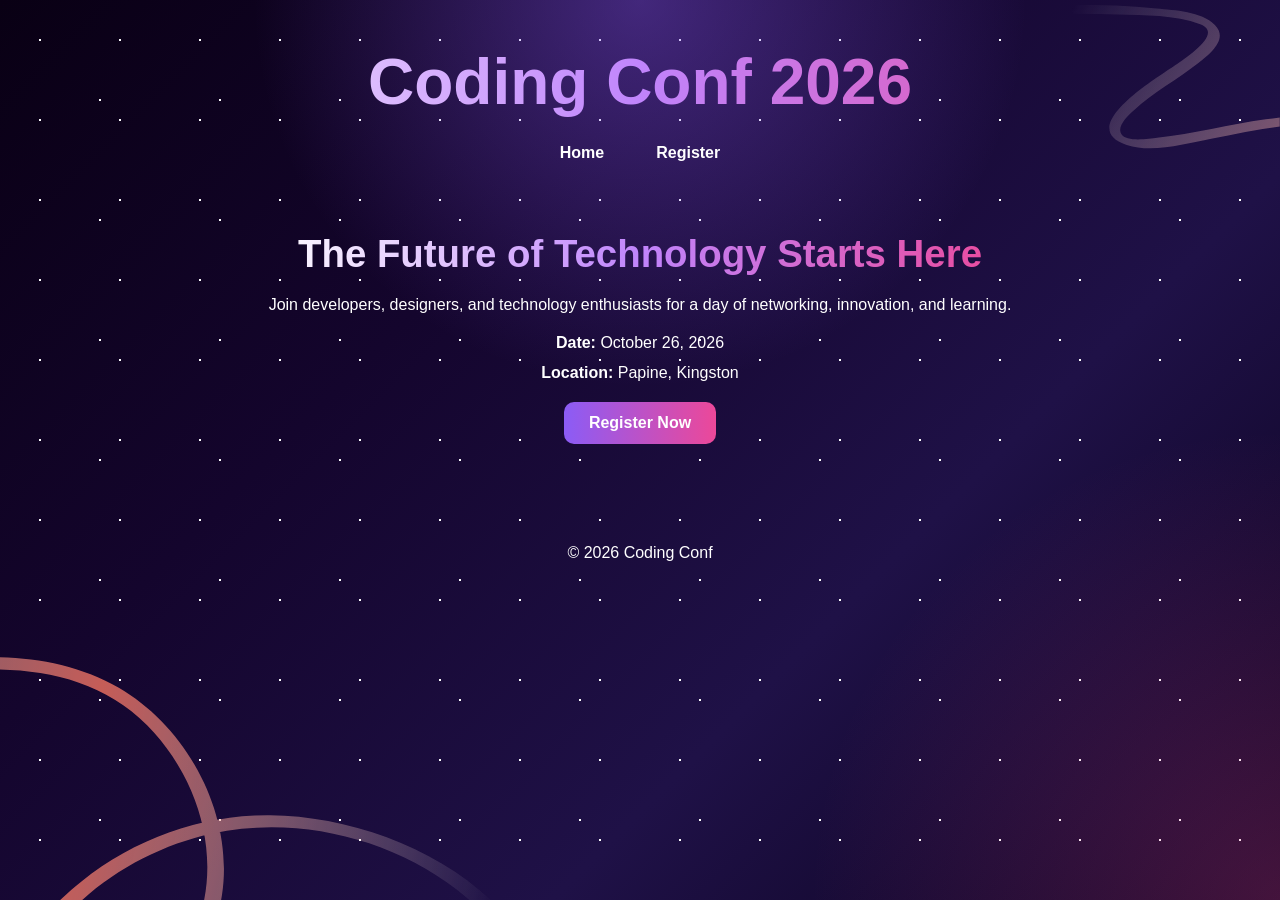
<file: index.html>
<!--
Student Name: Andel Wright
Student ID: 2505094
Module: CIT2011
Assignment: Lab 3 - Coding Conf Registration System
Date: October 31, 2026
-->
<!DOCTYPE html>
<html lang="en">

<head>
    <meta charset="UTF-8">
    <meta name="viewport" content="width=device-width, initial-scale=1.0">
    <title>Coding Conf 2026</title>

    <!-- External stylesheet -->
    <link rel="stylesheet" href="style.css">
</head>

<body

    <!-- Site Header -->
    <header>
        <h1>Coding Conf 2026</h1>
    </header>

    <!-- Main Navigation -->
    <nav aria-label="Main Navigation">
        <ul>
            <li><a href="index.html">Home</a></li>
            <li><a href="login.html">Register</a></li>
        </ul>
    </nav>

    <!-- Main Content -->
    <main>

        <!-- Hero Section -->
        <section class="hero" id="home">

            <h2>The Future of Technology Starts Here</h2>

            <p>
                Join developers, designers, and technology enthusiasts
                for a day of networking, innovation, and learning.
            </p>

            <!-- Event Information -->
            <ul class="event-info">
                <li><strong>Date:</strong> October 26, 2026</li>
                <li><strong>Location:</strong> Papine, Kingston</li>
            </ul>

            <!-- Registration Button -->
            <a href="login.html" class="btn">
                Register Now
            </a>

        </section>

    </main>

    <!-- Site Footer -->
    <footer>
        <p>&copy; 2026 Coding Conf</p>
    </footer>

</body>

</html>
</file>
<file: style.css>
/* Site colour variables used throughout the website */
:root {
    --primary: #8b5cf6;
    --secondary: #ec4899;
    --dark: #0f0326;
    --light: #fff;
}

/* Removes default browser spacing and makes sizing easier to manage */
* {
    margin: 0;
    padding: 0;
    box-sizing: border-box;
}

/* Main page styling and animated background */
body {
    font-family: Arial, sans-serif;
    min-height: 100vh;
    padding: 20px;
    color: var(--light);
    position: relative;
    overflow-x: hidden;

    background:
        radial-gradient(circle at top, rgba(139,92,246,.4), transparent 35%),
        radial-gradient(circle at bottom right, rgba(236,72,153,.25), transparent 30%),
        radial-gradient(white 1px, transparent 1px),
        radial-gradient(white 1px, transparent 1px),
        linear-gradient(135deg, #090014, #14052d, #1f1147, #0b021d);

    background-size:
        auto,
        auto,
        80px 80px,
        120px 120px,
        auto;

    background-position:
        center,
        center,
        0 0,
        40px 40px,
        center;

    background-attachment: fixed;
}

/* Decorative SVG background graphics */
body::before,
body::after {
    content: "";
    position: fixed;
    background-repeat: no-repeat;
    background-size: contain;
    opacity: .8;
    pointer-events: none;
    z-index: 0;
}

/* Top decoration */
body::before {
    top: 0;
    right: 0;
    width: 320px;
    height: 220px;
    background-image: url("assets/pattern-squiggly-line-top.svg");
}

/* Bottom decoration */
body::after {
    left: 0;
    bottom: 0;
    width: 750px;
    height: 250px;
    background-image: url("assets/pattern-squiggly-line-bottom-desktop.svg");
}

/* Keeps content above decorative graphics */
main,
header,
nav,
footer,
.ticket-banner,
.ticket-section {
    position: relative;
    z-index: 1;
}

/* Responsive heading sizes */
h1 {
    font-size: clamp(2rem, 5vw, 4rem);
}

h2 {
    font-size: clamp(1.5rem, 3vw, 2.5rem);
}

/* Gradient effect for headings using :is selector */
:is(h1, h2, h3) {
    background: linear-gradient(90deg, #fff, #c084fc, #ec4899);
    -webkit-background-clip: text;
    -webkit-text-fill-color: transparent;
    background-clip: text;
}

/* Header section */
header {
    text-align: center;
    padding: 25px;
}

/* Navigation container */
nav {
    margin-bottom: 30px;
}

/* Navigation menu layout */
nav ul {
    display: flex;
    justify-content: center;
    gap: 20px;
    list-style: none;
}

/* Navigation links using :where selector */
:where(nav a) {
    color: white;
    text-decoration: none;
    font-weight: bold;
    padding: 10px 16px;
    border-radius: 10px;
    transition: .3s ease;
}

/* Navigation hover effect */
:where(nav a:hover) {
    background: rgba(255,255,255,.1);
    box-shadow: 0 0 10px #8b5cf6, 0 0 20px #8b5cf6;
}

/* Landing page hero section */
.hero {
    max-width: 800px;
    margin: 0 auto;
    padding: 40px 20px;
    text-align: center;
}

.hero h2 {
    margin-bottom: 20px;
}

/* Event information list */
.event-info {
    list-style: none;
    margin: 20px 0;
}

.event-info li {
    margin: 12px 0;
}

/* Shared styling for links and buttons */
.btn,
button {
    display: inline-block;
    padding: 12px 25px;
    background: linear-gradient(90deg, var(--primary), var(--secondary));
    color: white;
    border: none;
    border-radius: 10px;
    text-decoration: none;
    font-weight: bold;
    cursor: pointer;
    transition: .3s ease;
}

/* Button hover effect */
.btn:hover,
button:hover {
    transform: translateY(-3px);
    box-shadow:
        0 0 15px rgba(139,92,246,.7),
        0 0 30px rgba(236,72,153,.5);
}

/* Registration form container */
.form-section {
    max-width: 600px;
    margin: auto;
    padding: 30px;
    background: rgba(255,255,255,.08);
    backdrop-filter: blur(12px);
    border: 1px solid rgba(255,255,255,.15);
    border-radius: 20px;
    box-shadow:
        0 0 20px rgba(139,92,246,.25),
        0 0 40px rgba(236,72,153,.15);
}

.form-section h2 {
    text-align: center;
    margin-bottom: 20px;
}

/* Highlights form when an input is focused using :has selector */
.form-section:has(input:focus) {
    box-shadow:
        0 0 25px rgba(139,92,246,.5),
        0 0 50px rgba(236,72,153,.3);
}

/* Arranges form elements vertically */
form {
    display: flex;
    flex-direction: column;
    gap: 12px;
}

/* Form labels */
label {
    font-weight: bold;
}

/* Input field styling */
input {
    padding: 12px;
    color: white;
    border-radius: 8px;
    border: 1px solid rgba(255,255,255,.2);
    background: rgba(255,255,255,.1);
}

/* Input placeholder styling */
input::placeholder {
    color: rgba(255,255,255,.7);
}

/* Makes text inputs fill available width using :not selector */
input:not([type="file"]) {
    width: 100%;
}

/* Accessibility focus indicators */
input:focus,
button:focus,
a:focus {
    outline: 3px solid white;
    outline-offset: 3px;
}

/* Validation error messages */
small {
    color: #ffb3b3;
    min-height: 20px;
}

/* Ticket page banner area */
.ticket-banner {
    max-width: 850px;
    margin: 0 auto 60px;
    text-align: center;
}

/* Conference logo */
.logo-full {
    width: 220px;
    margin-bottom: 25px;
}

/* Ticket banner heading */
.ticket-banner h1 {
    margin-bottom: 20px;
    line-height: 1.2;
}

/* Ticket banner description */
.ticket-banner p {
    max-width: 550px;
    margin: 0 auto;
    line-height: 1.6;
    color: rgba(255,255,255,.85);
}

/* Highlight attendee email */
#ticketEmail {
    color: #ff8a8a;
    font-weight: bold;
}

/* Container for ticket card */
.ticket-section {
    display: flex;
    justify-content: center;
    margin-top: 60px;
}

/* Main glassmorphism ticket */
.ticket {
    position: relative;
    display: flex;
    width: 100%;
    max-width: 700px;

    background:
        url("assets/pattern-ticket.svg") center/cover no-repeat,
        rgba(255,255,255,.08);

    backdrop-filter: blur(15px);
    border: 1px solid rgba(255,255,255,.3);
    border-radius: 22px;
    overflow: hidden;

    box-shadow:
        0 0 25px rgba(139,92,246,.35),
        0 0 50px rgba(236,72,153,.25);
}

/* Decorative ticket cut-outs */
.ticket::before,
.ticket::after {
    content: "";
    position: absolute;
    width: 30px;
    height: 30px;
    right: 75px;
    border-radius: 50%;
    background: var(--dark);
}

.ticket::before {
    top: -15px;
}

.ticket::after {
    bottom: -15px;
}

/* Left side of ticket */
.ticket-left {
    flex: 1;
    padding: 25px;
}

/* Flex layouts inside ticket */
.ticket-brand,
.ticket-user,
.github-row {
    display: flex;
    align-items: center;
}

/* Conference branding section */
.ticket-brand {
    gap: 15px;
    margin-bottom: 35px;
}

/* Attendee information section */
.ticket-user {
    gap: 15px;
}

/* GitHub data row */
.github-row {
    gap: 8px;
}

/* Small conference logo */
.logo-mark {
    width: 42px;
    height: 42px;
}

.ticket-brand h3 {
    color: white;
    margin-bottom: 5px;
}

.ticket-brand p,
.github-row span {
    color: rgba(255,255,255,.75);
}

/* User avatar */
#ticketAvatar {
    width: 85px;
    height: 85px;
    object-fit: cover;
    border-radius: 12px;
    border: 2px solid rgba(255,255,255,.3);
}

/* Attendee name styling */
.ticket-user-info h4 {
    color: white;
    font-size: 1.4rem;
    margin-bottom: 8px;
}

/* GitHub icon */
.github-row img {
    width: 18px;
    height: 18px;
}

/* Ticket number column */
.ticket-right {
    width: 90px;
    display: flex;
    align-items: center;
    justify-content: center;
    border-left: 2px dashed rgba(255,255,255,.25);
}

/* Rotated ticket number */
.ticket-right span {
    transform: rotate(90deg);
    font-size: 1.3rem;
    font-weight: bold;
    letter-spacing: 2px;
    color: rgba(255,255,255,.75);
}

/* Footer */
footer {
    margin-top: 60px;
    padding-bottom: 20px;
    text-align: center;
}

/* Mobile responsive adjustments */
@media (max-width: 768px) {

    .ticket {
        width: 95%;
        flex-direction: column;
    }

    .ticket-right {
        width: 100%;
        min-height: 60px;
        border-left: none;
        border-top: 2px dashed rgba(255,255,255,.25);
    }

    .ticket-right span {
        transform: none;
    }

    .ticket::before,
    .ticket::after {
        display: none;
    }

    .ticket-user,
    .ticket-brand {
        flex-direction: column;
        text-align: center;
        justify-content: center;
    }

    .github-row {
        justify-content: center;
    }

    .logo-full {
        width: 180px;
    }
    .bottom-left-pattern {
    position: absolute;
    left: 0;
    bottom: 0;
    z-index: 1;
    }
    body::before {
        width: 180px;
        height: 120px;
    }

    body::after {
        width: 220px;
        height: 180px;
        background-image: url("assets/pattern-squiggly-line-bottom-mobile.svg");
    }

    .pattern-circle {
        width: 100px;
        right: 30px;
    }
}
</file>
